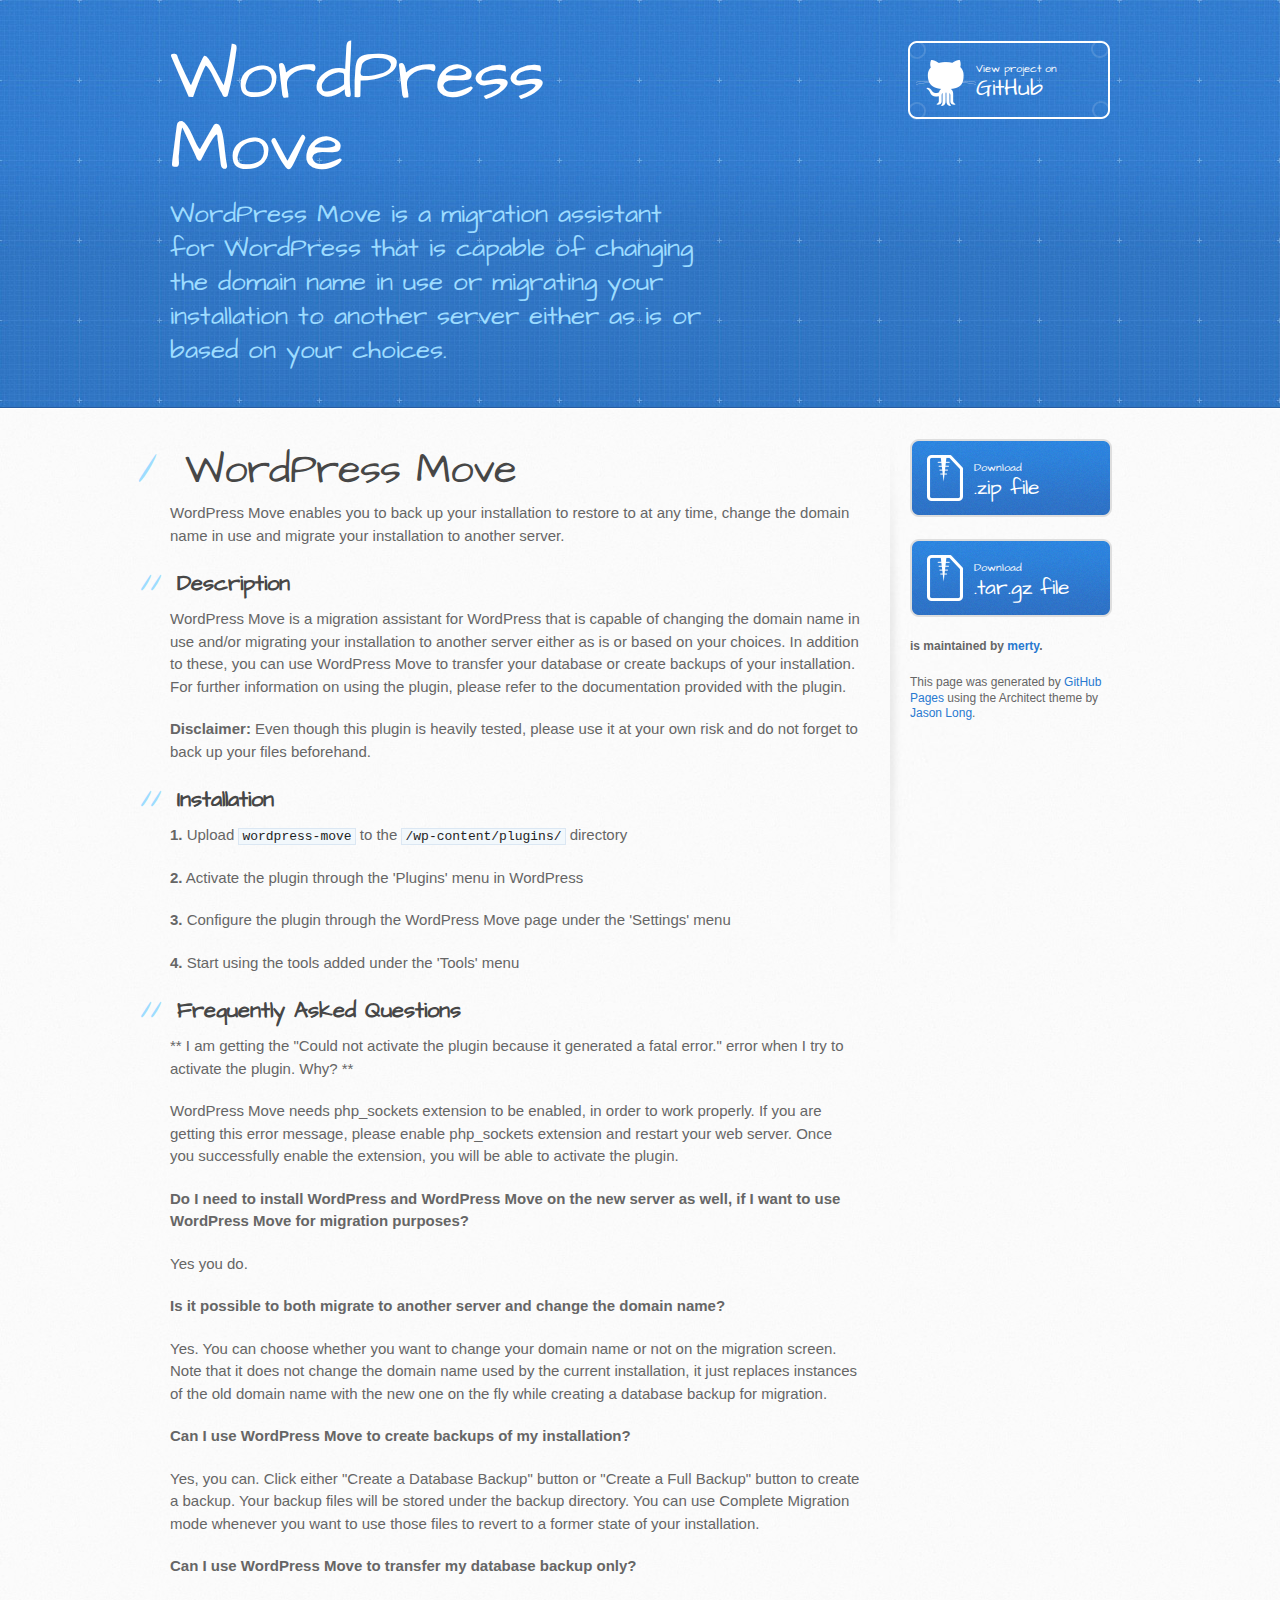
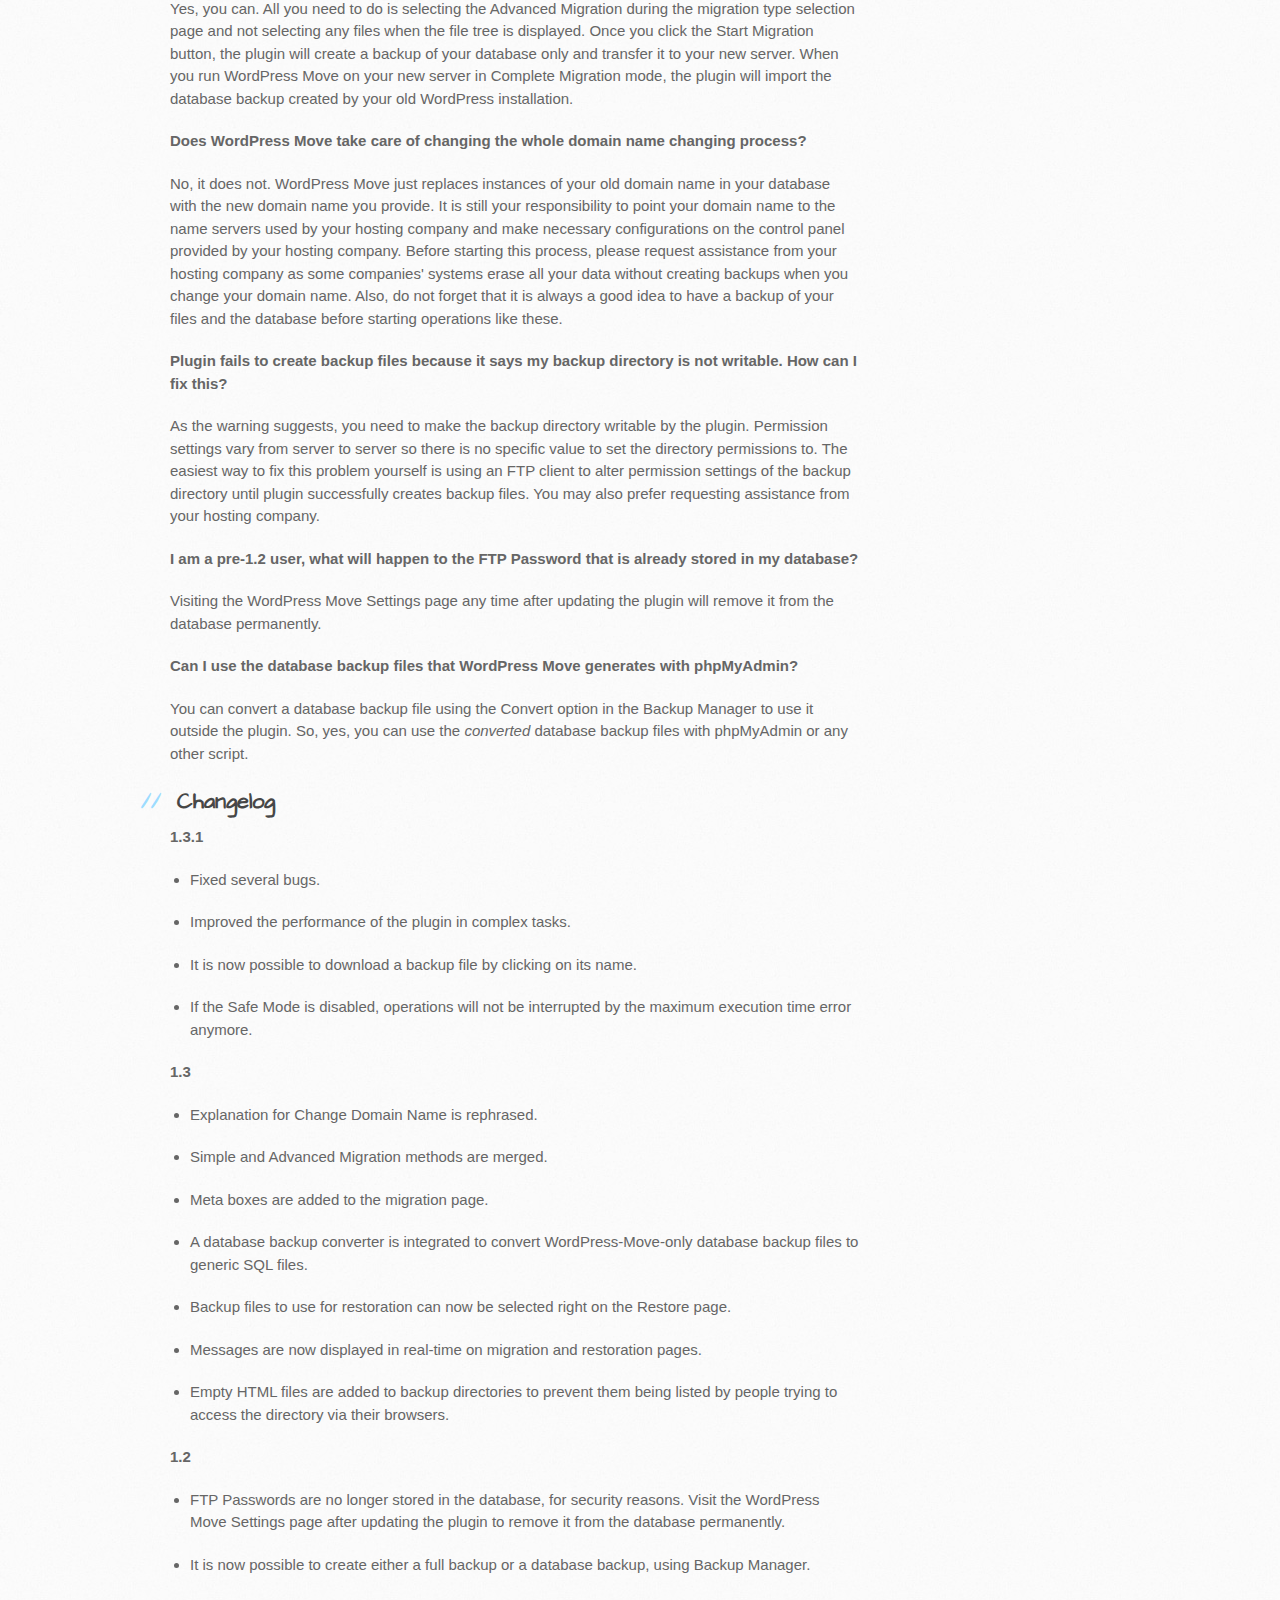
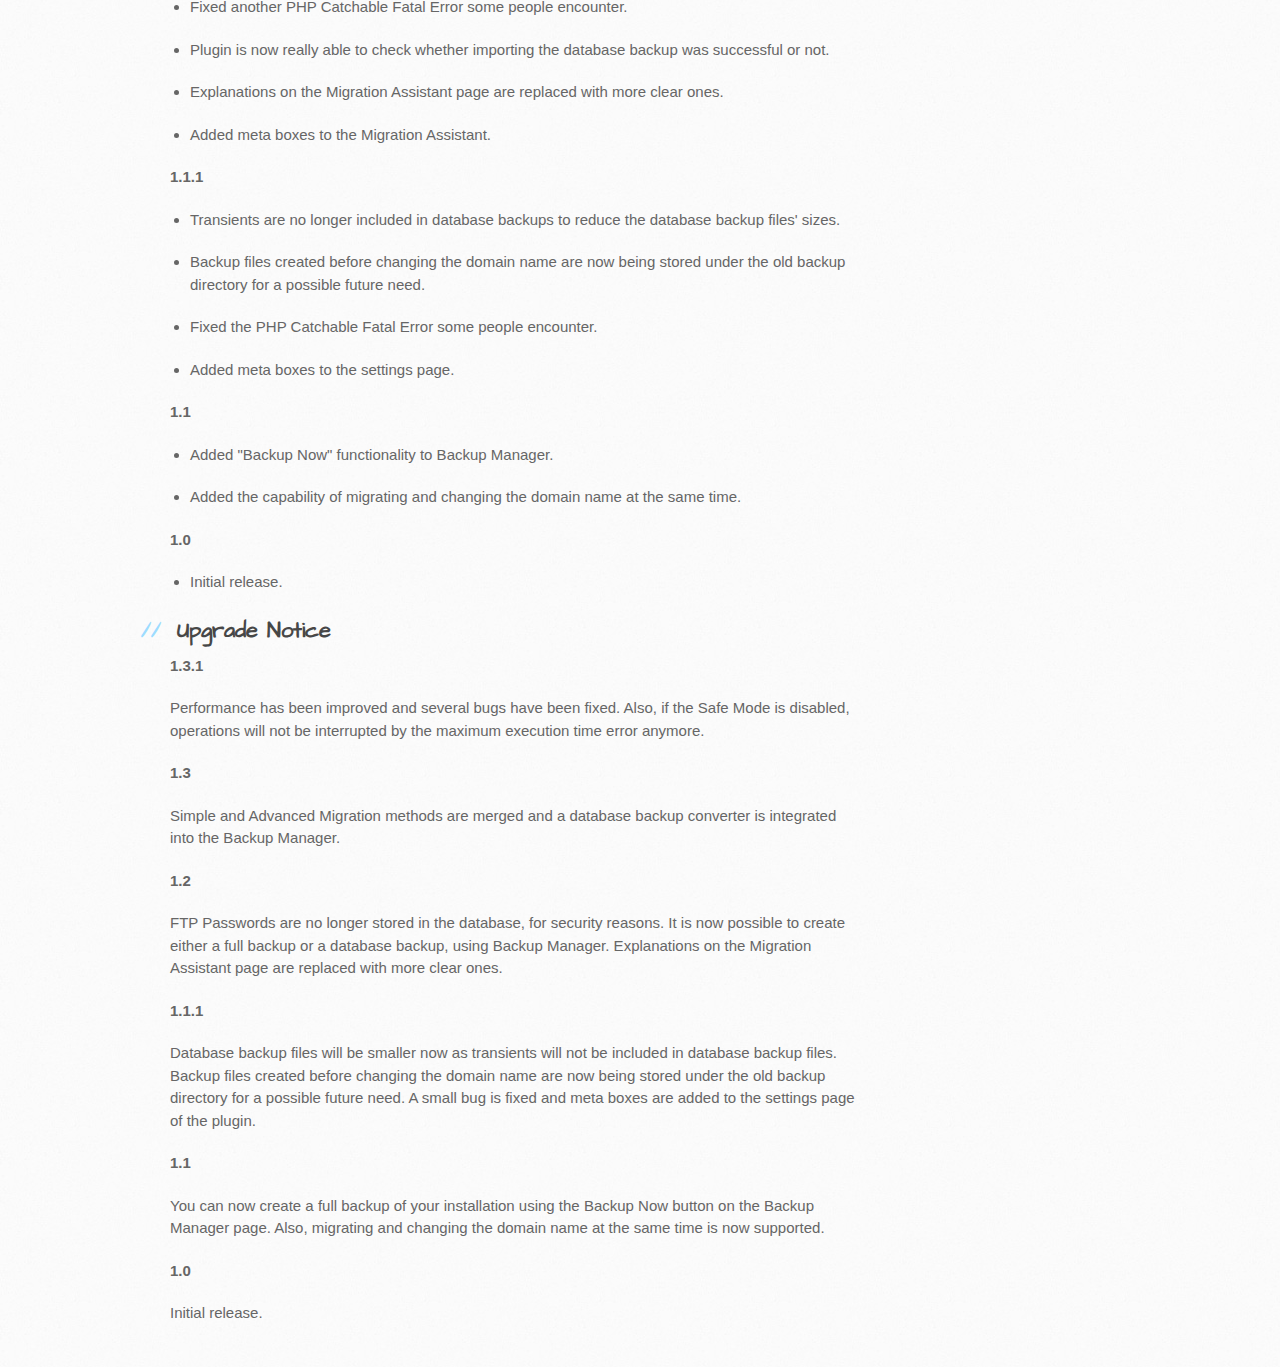
<file: index.html>
<!DOCTYPE html>
<html>
  <head>
    <meta charset='utf-8'>
    <meta http-equiv="X-UA-Compatible" content="chrome=1">
    <meta name="viewport" content="width=device-width, initial-scale=1, maximum-scale=1">
    <link href='https://fonts.googleapis.com/css?family=Architects+Daughter' rel='stylesheet' type='text/css'>
    <link rel="stylesheet" type="text/css" href="stylesheets/stylesheet.css" media="screen">
    <link rel="stylesheet" type="text/css" href="stylesheets/github-light.css" media="screen">
    <link rel="stylesheet" type="text/css" href="stylesheets/print.css" media="print">

    <!--[if lt IE 9]>
    <script src="//html5shiv.googlecode.com/svn/trunk/html5.js"></script>
    <![endif]-->

    <title>WordPress Move by merty</title>
  </head>

  <body>
    <header>
      <div class="inner">
        <h1>WordPress Move</h1>
        <h2>WordPress Move is a migration assistant for WordPress that is capable of changing the domain name in use or migrating your installation to another server either as is or based on your choices.</h2>
        <a href="https://github.com/merty/wordpress-move" class="button"><small>View project on</small> GitHub</a>
      </div>
    </header>

    <div id="content-wrapper">
      <div class="inner clearfix">
        <section id="main-content">
          <h1>
<a id="wordpress-move" class="anchor" href="#wordpress-move" aria-hidden="true"><span class="octicon octicon-link"></span></a>WordPress Move</h1>

<p>WordPress Move enables you to back up your installation to restore to at any time, change the domain name in use and migrate your installation to another server.</p>

<h2>
<a id="description" class="anchor" href="#description" aria-hidden="true"><span class="octicon octicon-link"></span></a>Description</h2>

<p>WordPress Move is a migration assistant for WordPress that is capable of changing the domain name in use and/or migrating your installation to another server either as is or based on your choices. In addition to these, you can use WordPress Move to transfer your database or create backups of your installation. For further information on using the plugin, please refer to the documentation provided with the plugin.</p>

<p><strong>Disclaimer:</strong> Even though this plugin is heavily tested, please use it at your own risk and do not forget to back up your files beforehand.</p>

<h2>
<a id="installation" class="anchor" href="#installation" aria-hidden="true"><span class="octicon octicon-link"></span></a>Installation</h2>

<p><strong>1.</strong> Upload <code>wordpress-move</code> to the <code>/wp-content/plugins/</code> directory</p>

<p><strong>2.</strong> Activate the plugin through the 'Plugins' menu in WordPress</p>

<p><strong>3.</strong> Configure the plugin through the WordPress Move page under the 'Settings' menu</p>

<p><strong>4.</strong> Start using the tools added under the 'Tools' menu</p>

<h2>
<a id="frequently-asked-questions" class="anchor" href="#frequently-asked-questions" aria-hidden="true"><span class="octicon octicon-link"></span></a>Frequently Asked Questions</h2>

<p>** I am getting the "Could not activate the plugin because it generated a fatal error." error when I try to activate the plugin. Why? **</p>

<p>WordPress Move needs php_sockets extension to be enabled, in order to work properly. If you are getting this error message, please enable php_sockets extension and restart your web server. Once you successfully enable the extension, you will be able to activate the plugin.</p>

<p><strong>Do I need to install WordPress and WordPress Move on the new server as well, if I want to use WordPress Move for migration purposes?</strong></p>

<p>Yes you do.</p>

<p><strong>Is it possible to both migrate to another server and change the domain name?</strong></p>

<p>Yes. You can choose whether you want to change your domain name or not on the migration screen. Note that it does not change the domain name used by the current installation, it just replaces instances of the old domain name with the new one on the fly while creating a database backup for migration.</p>

<p><strong>Can I use WordPress Move to create backups of my installation?</strong></p>

<p>Yes, you can. Click either "Create a Database Backup" button or "Create a Full Backup" button to create a backup. Your backup files will be stored under the backup directory. You can use Complete Migration mode whenever you want to use those files to revert to a former state of your installation.</p>

<p><strong>Can I use WordPress Move to transfer my database backup only?</strong></p>

<p>Yes, you can. All you need to do is selecting the Advanced Migration during the migration type selection page and not selecting any files when the file tree is displayed. Once you click the Start Migration button, the plugin will create a backup of your database only and transfer it to your new server. When you run WordPress Move on your new server in Complete Migration mode, the plugin will import the database backup created by your old WordPress installation.</p>

<p><strong>Does WordPress Move take care of changing the whole domain name changing process?</strong></p>

<p>No, it does not. WordPress Move just replaces instances of your old domain name in your database with the new domain name you provide. It is still your responsibility to point your domain name to the name servers used by your hosting company and make necessary configurations on the control panel provided by your hosting company. Before starting this process, please request assistance from your hosting company as some companies' systems erase all your data without creating backups when you change your domain name. Also, do not forget that it is always a good idea to have a backup of your files and the database before starting operations like these.</p>

<p><strong>Plugin fails to create backup files because it says my backup directory is not writable. How can I fix this?</strong></p>

<p>As the warning suggests, you need to make the backup directory writable by the plugin. Permission settings vary from server to server so there is no specific value to set the directory permissions to. The easiest way to fix this problem yourself is using an FTP client to alter permission settings of the backup directory until plugin successfully creates backup files. You may also prefer requesting assistance from your hosting company.</p>

<p><strong>I am a pre-1.2 user, what will happen to the FTP Password that is already stored in my database?</strong></p>

<p>Visiting the WordPress Move Settings page any time after updating the plugin will remove it from the database permanently.</p>

<p><strong>Can I use the database backup files that WordPress Move generates with phpMyAdmin?</strong></p>

<p>You can convert a database backup file using the Convert option in the Backup Manager to use it outside the plugin. So, yes, you can use the <em>converted</em> database backup files with phpMyAdmin or any other script.</p>

<h2>
<a id="changelog" class="anchor" href="#changelog" aria-hidden="true"><span class="octicon octicon-link"></span></a>Changelog</h2>

<p><strong>1.3.1</strong></p>

<ul>
<li><p>Fixed several bugs.</p></li>
<li><p>Improved the performance of the plugin in complex tasks.</p></li>
<li><p>It is now possible to download a backup file by clicking on its name.</p></li>
<li><p>If the Safe Mode is disabled, operations will not be interrupted by the maximum execution time error anymore.</p></li>
</ul>

<p><strong>1.3</strong></p>

<ul>
<li><p>Explanation for Change Domain Name is rephrased.</p></li>
<li><p>Simple and Advanced Migration methods are merged.</p></li>
<li><p>Meta boxes are added to the migration page.</p></li>
<li><p>A database backup converter is integrated to convert WordPress-Move-only database backup files to generic SQL files.</p></li>
<li><p>Backup files to use for restoration can now be selected right on the Restore page.</p></li>
<li><p>Messages are now displayed in real-time on migration and restoration pages.</p></li>
<li><p>Empty HTML files are added to backup directories to prevent them being listed by people trying to access the directory via their browsers.</p></li>
</ul>

<p><strong>1.2</strong></p>

<ul>
<li><p>FTP Passwords are no longer stored in the database, for security reasons. Visit the WordPress Move Settings page after updating the plugin to remove it from the database permanently.</p></li>
<li><p>It is now possible to create either a full backup or a database backup, using Backup Manager.</p></li>
<li><p>Fixed another PHP Catchable Fatal Error some people encounter.</p></li>
<li><p>Plugin is now really able to check whether importing the database backup was successful or not.</p></li>
<li><p>Explanations on the Migration Assistant page are replaced with more clear ones.</p></li>
<li><p>Added meta boxes to the Migration Assistant.</p></li>
</ul>

<p><strong>1.1.1</strong></p>

<ul>
<li><p>Transients are no longer included in database backups to reduce the database backup files' sizes.</p></li>
<li><p>Backup files created before changing the domain name are now being stored under the old backup directory for a possible future need.</p></li>
<li><p>Fixed the PHP Catchable Fatal Error some people encounter.</p></li>
<li><p>Added meta boxes to the settings page.</p></li>
</ul>

<p><strong>1.1</strong></p>

<ul>
<li><p>Added "Backup Now" functionality to Backup Manager.</p></li>
<li><p>Added the capability of migrating and changing the domain name at the same time.</p></li>
</ul>

<p><strong>1.0</strong></p>

<ul>
<li>Initial release.</li>
</ul>

<h2>
<a id="upgrade-notice" class="anchor" href="#upgrade-notice" aria-hidden="true"><span class="octicon octicon-link"></span></a>Upgrade Notice</h2>

<p><strong>1.3.1</strong></p>

<p>Performance has been improved and several bugs have been fixed. Also, if the Safe Mode is disabled, operations will not be interrupted by the maximum execution time error anymore.</p>

<p><strong>1.3</strong></p>

<p>Simple and Advanced Migration methods are merged and a database backup converter is integrated into the Backup Manager.</p>

<p><strong>1.2</strong></p>

<p>FTP Passwords are no longer stored in the database, for security reasons. It is now possible to create either a full backup or a database backup, using Backup Manager. Explanations on the Migration Assistant page are replaced with more clear ones.</p>

<p><strong>1.1.1</strong></p>

<p>Database backup files will be smaller now as transients will not be included in database backup files. Backup files created before changing the domain name are now being stored under the old backup directory for a possible future need. A small bug is fixed and meta boxes are added to the settings page of the plugin.</p>

<p><strong>1.1</strong></p>

<p>You can now create a full backup of your installation using the Backup Now button on the Backup Manager page. Also, migrating and changing the domain name at the same time is now supported.</p>

<p><strong>1.0</strong></p>

<p>Initial release.</p>
        </section>

        <aside id="sidebar">
          <a href="https://github.com/merty/wordpress-move/zipball/master" class="button">
            <small>Download</small>
            .zip file
          </a>
          <a href="https://github.com/merty/wordpress-move/tarball/master" class="button">
            <small>Download</small>
            .tar.gz file
          </a>

          <p class="repo-owner"><a href="https://github.com/merty/wordpress-move"></a> is maintained by <a href="https://github.com/merty">merty</a>.</p>

          <p>This page was generated by <a href="https://pages.github.com">GitHub Pages</a> using the Architect theme by <a href="https://twitter.com/jasonlong">Jason Long</a>.</p>
        </aside>
      </div>
    </div>

            <script type="text/javascript">
            var gaJsHost = (("https:" == document.location.protocol) ? "https://ssl." : "http://www.");
            document.write(unescape("%3Cscript src='" + gaJsHost + "google-analytics.com/ga.js' type='text/javascript'%3E%3C/script%3E"));
          </script>
          <script type="text/javascript">
            try {
              var pageTracker = _gat._getTracker("UA-40267731-1");
            pageTracker._trackPageview();
            } catch(err) {}
          </script>

  </body>
</html>
</file>
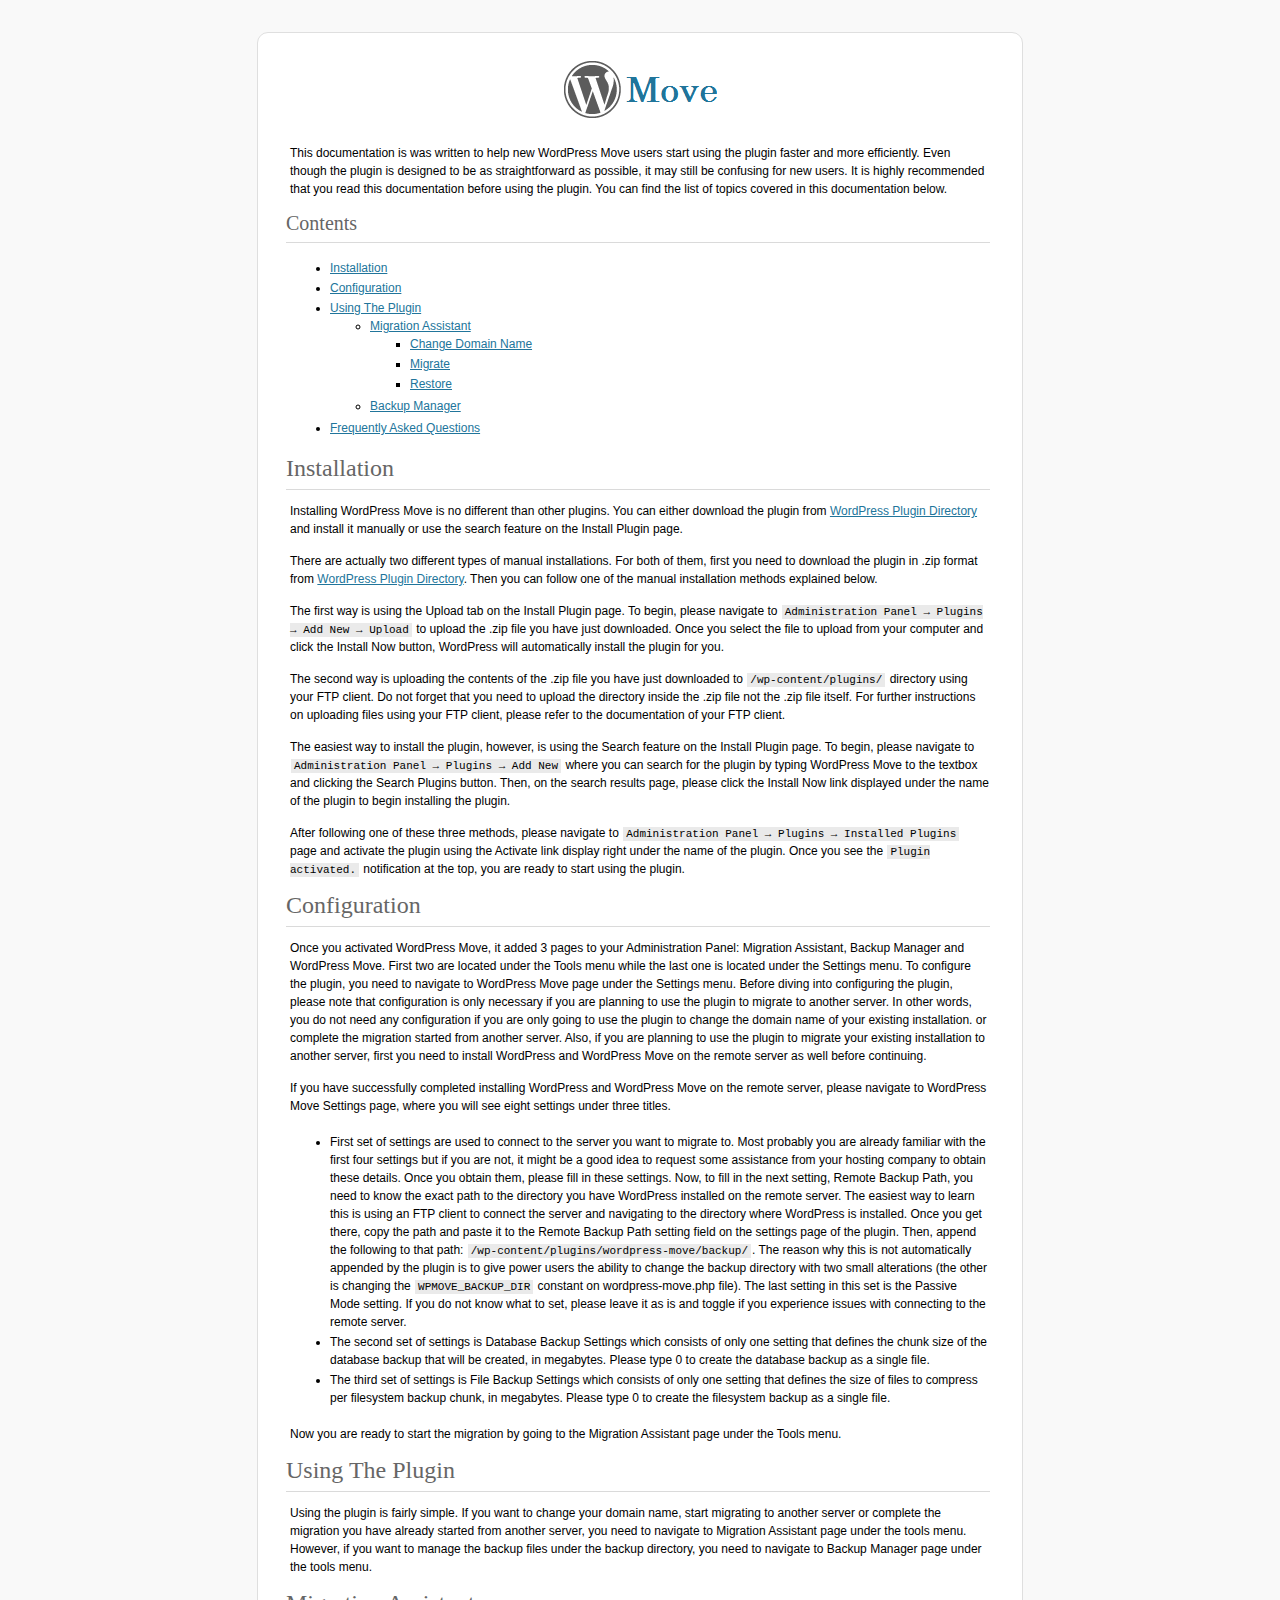
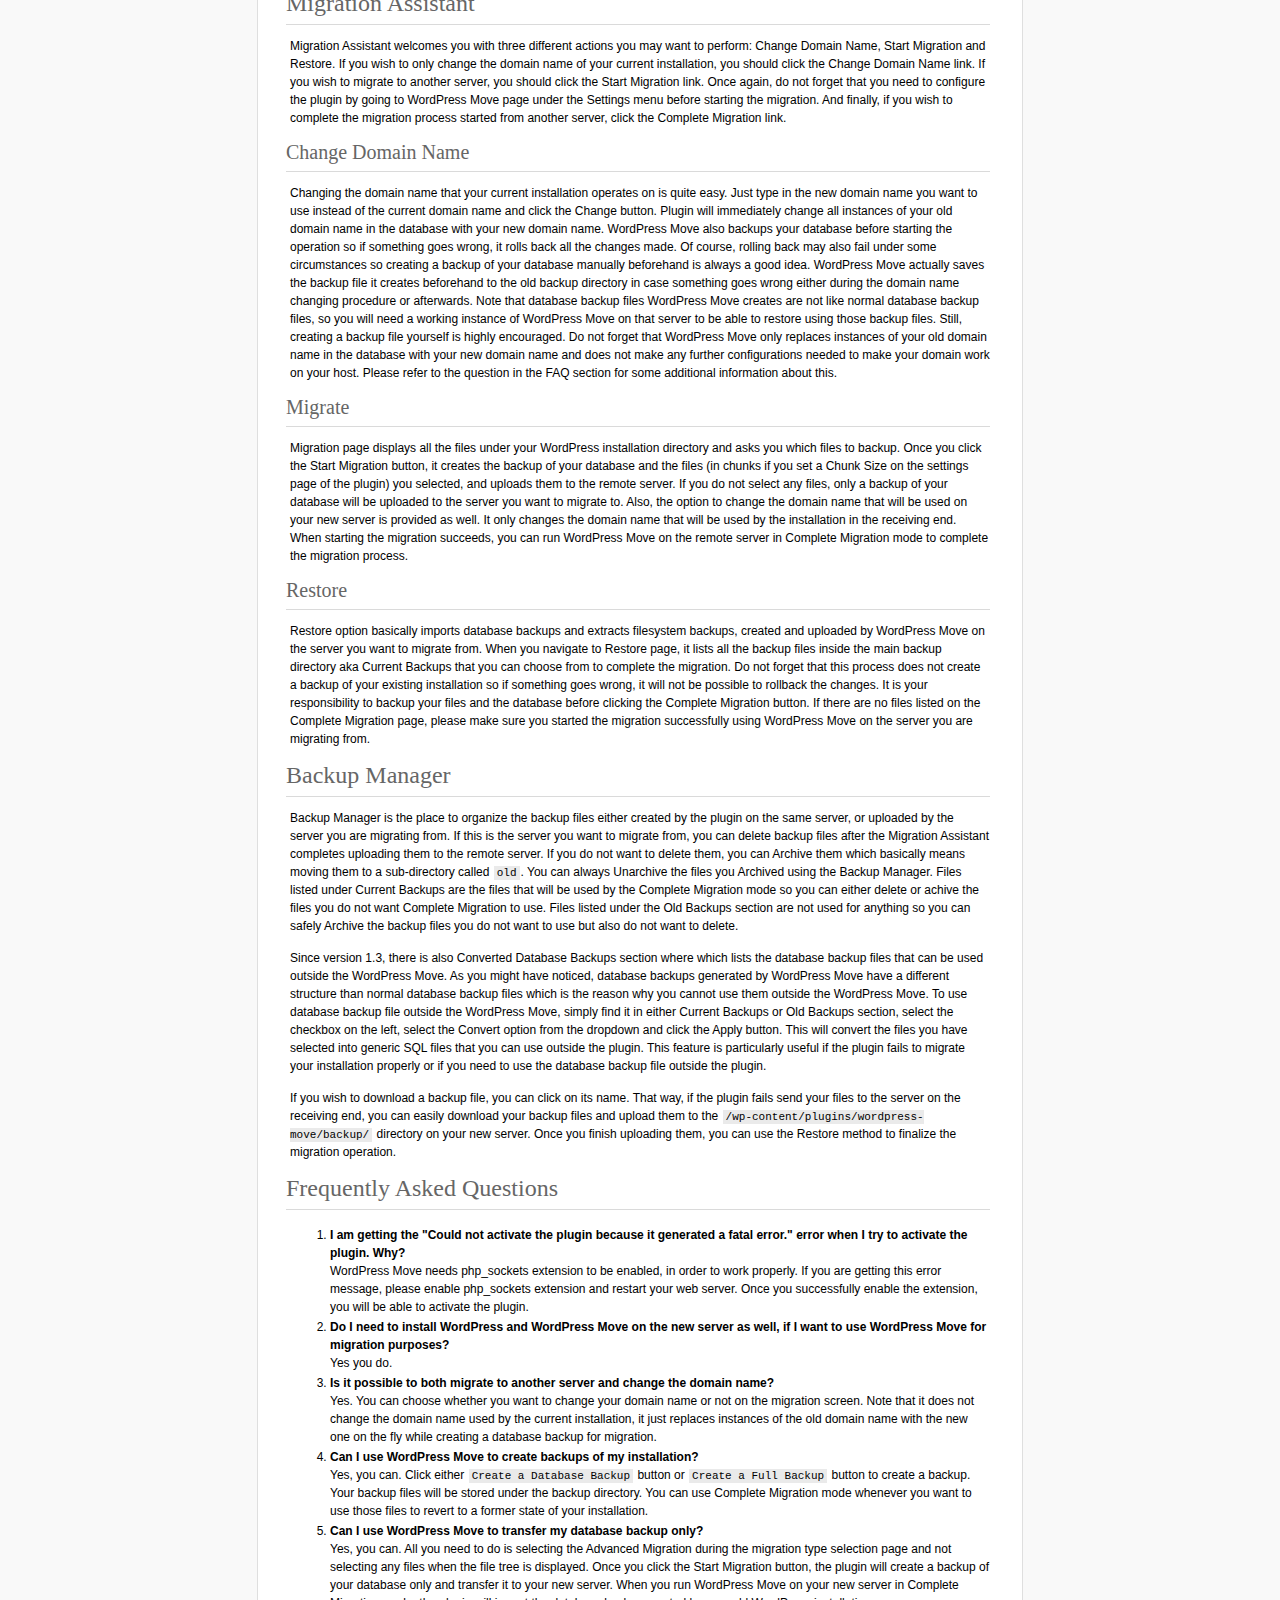
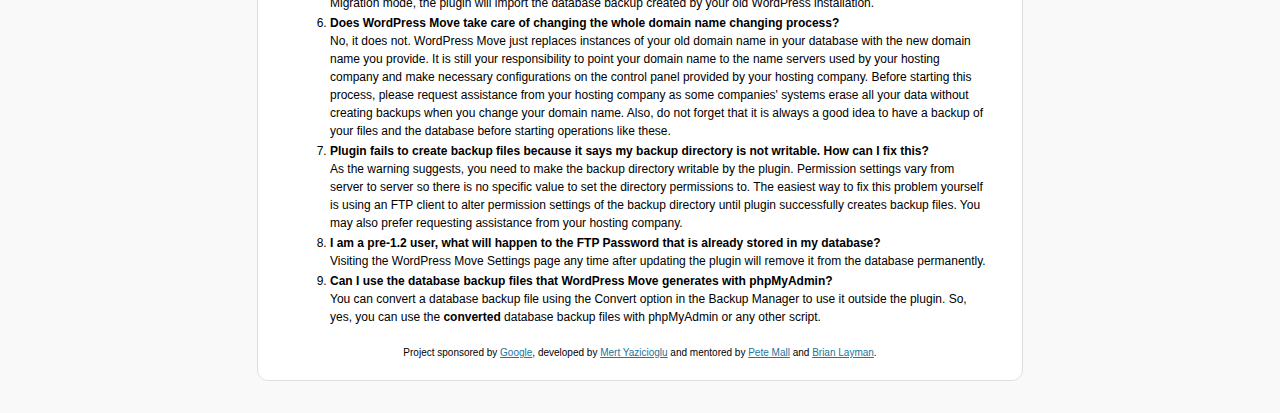
<file: docs/index.html>
<html>
<head>
	<title>WordPress Move Documentation</title>
	<link href="style.css" rel="stylesheet" type="text/css" />
</head>
<body>
	<h1 id="logo"><img src="wpmove.png" title="WordPress Move" /></h1>
	<p>This documentation is was written to help new WordPress Move users start using the plugin faster and more efficiently. Even though the plugin is designed to be as straightforward as possible, it may still be confusing for new users. It is highly recommended that you read this documentation before using the plugin. You can find the list of topics covered in this documentation below.</p>
	<h3>Contents</h3>
		<ul>
			<li><a href="#installation" title="Installation">Installation</a></li>
			<li><a href="#configuration" title="Configuration">Configuration</a></li>
			<li><a href="#using" title="Using The Plugin">Using The Plugin</a>
				<ul>
					<li><a href="#assistant" title="Migration Assistant">Migration Assistant</a>
						<ul>
							<li><a href="#domain" title="Changing Domain Name">Change Domain Name</a></li>
							<li><a href="#migrate" title="Migrate">Migrate</a></li>
							<li><a href="#restore" title="Restore">Restore</a></li>
						</ul>
					</li>
					<li><a href="#backup" title="Backup Manager">Backup Manager</a></li>
				</ul>
			</li>
			<li><a href="#faq" title="Frequently Asked Questions">Frequently Asked Questions</a></li>
		</ul>
	<h2 id="installation">Installation</h2>
	<p>Installing WordPress Move is no different than other plugins. You can either download the plugin from <a href="http://wordpress.org/extend/plugins/" title="WordPress Plugin Directory">WordPress Plugin Directory</a> and install it manually or use the search feature on the Install Plugin page.</p>
	<p>There are actually two different types of manual installations. For both of them, first you need to download the plugin in .zip format from <a href="http://wordpress.org/extend/plugins/" title="WordPress Plugin Directory">WordPress Plugin Directory</a>. Then you can follow one of the manual installation methods explained below.</p>
	<p>The first way is using the Upload tab on the Install Plugin page. To begin, please navigate to <code>Administration Panel &rarr; Plugins &rarr; Add New &rarr; Upload</code> to upload the .zip file you have just downloaded. Once you select the file to upload from your computer and click the Install Now button, WordPress will automatically install the plugin for you.</p>
	<p>The second way is uploading the contents of the .zip file you have just downloaded to <code>/wp-content/plugins/</code> directory using your FTP client. Do not forget that you need to upload the directory inside the .zip file not the .zip file itself. For further instructions on uploading files using your FTP client, please refer to the documentation of your FTP client.</p>
	<p>The easiest way to install the plugin, however, is using the Search feature on the Install Plugin page. To begin, please navigate to <code>Administration Panel &rarr; Plugins &rarr; Add New</code> where you can search for the plugin by typing WordPress Move to the textbox and clicking the Search Plugins button. Then, on the search results page, please click the Install Now link displayed under the name of the plugin to begin installing the plugin.</p>
	<p>After following one of these three methods, please navigate to <code>Administration Panel &rarr; Plugins &rarr; Installed Plugins</code> page and activate the plugin using the Activate link display right under the name of the plugin. Once you see the <code>Plugin activated.</code> notification at the top, you are ready to start using the plugin.</p>
	<h2 id="configuration">Configuration</h2>
	<p>Once you activated WordPress Move, it added 3 pages to your Administration Panel: Migration Assistant, Backup Manager and WordPress Move. First two are located under the Tools menu while the last one is located under the Settings menu. To configure the plugin, you need to navigate to WordPress Move page under the Settings menu. Before diving into configuring the plugin, please note that configuration is only necessary if you are planning to use the plugin to migrate to another server. In other words, you do not need any configuration if you are only going to use the plugin to change the domain name of your existing installation. or complete the migration started from another server. Also, if you are planning to use the plugin to migrate your existing installation to another server, first you need to install WordPress and WordPress Move on the remote server as well before continuing.</p>
	<p>If you have successfully completed installing WordPress and WordPress Move on the remote server, please navigate to WordPress Move Settings page, where you will see eight settings under three titles.</p>
	<ul>
		<li>First set of settings are used to connect to the server you want to migrate to. Most probably you are already familiar with the first four settings but if you are not, it might be a good idea to request some assistance from your hosting company to obtain these details. Once you obtain them, please fill in these settings. Now, to fill in the next setting, Remote Backup Path, you need to know the exact path to the directory you have WordPress installed on the remote server. The easiest way to learn this is using an FTP client to connect the server and navigating to the directory where WordPress is installed. Once you get there, copy the path and paste it to the Remote Backup Path setting field on the settings page of the plugin. Then, append the following to that path: <code>/wp-content/plugins/wordpress-move/backup/</code>. The reason why this is not automatically appended by the plugin is to give power users the ability to change the backup directory with two small alterations (the other is changing the <code>WPMOVE_BACKUP_DIR</code> constant on wordpress-move.php file). The last setting in this set is the Passive Mode setting. If you do not know what to set, please leave it as is and toggle if you experience issues with connecting to the remote server.</li>
		<li>The second set of settings is Database Backup Settings which consists of only one setting that defines the chunk size of the database backup that will be created, in megabytes. Please type 0 to create the database backup as a single file.</li>
		<li>The third set of settings is File Backup Settings which consists of only one setting that defines the size of files to compress per filesystem backup chunk, in megabytes. Please type 0 to create the filesystem backup as a single file.</li>
	</ul>
	<p>Now you are ready to start the migration by going to the Migration Assistant page under the Tools menu.</p>
	<h2 id="using">Using The Plugin</h2>
	<p>Using the plugin is fairly simple. If you want to change your domain name, start migrating to another server or complete the migration you have already started from another server, you need to navigate to Migration Assistant page under the tools menu. However, if you want to manage the backup files under the backup directory, you need to navigate to Backup Manager page under the tools menu.</p>
	<h2 id="assistant">Migration Assistant</h2>
	<p>Migration Assistant welcomes you with three different actions you may want to perform: Change Domain Name, Start Migration and Restore. If you wish to only change the domain name of your current installation, you should click the Change Domain Name link. If you wish to migrate to another server, you should click the Start Migration link. Once again, do not forget that you need to configure the plugin by going to WordPress Move page under the Settings menu before starting the migration. And finally, if you wish to complete the migration process started from another server, click the Complete Migration link.</p>
		<h3 id="domain">Change Domain Name</h3>
		<p>Changing the domain name that your current installation operates on is quite easy. Just type in the new domain name you want to use instead of the current domain name and click the Change button. Plugin will immediately change all instances of your old domain name in the database with your new domain name. WordPress Move also backups your database before starting the operation so if something goes wrong, it rolls back all the changes made. Of course, rolling back may also fail under some circumstances so creating a backup of your database manually beforehand is always a good idea. WordPress Move actually saves the backup file it creates beforehand to the old backup directory in case something goes wrong either during the domain name changing procedure or afterwards. Note that database backup files WordPress Move creates are not like normal database backup files, so you will need a working instance of WordPress Move on that server to be able to restore using those backup files. Still, creating a backup file yourself is highly encouraged. Do not forget that WordPress Move only replaces instances of your old domain name in the database with your new domain name and does not make any further configurations needed to make your domain work on your host. Please refer to the question in the FAQ section for some additional information about this.</p>
		<h3 id="migrate">Migrate</h3>
		<p>Migration page displays all the files under your WordPress installation directory and asks you which files to backup. Once you click the Start Migration button, it creates the backup of your database and the files (in chunks if you set a Chunk Size on the settings page of the plugin) you selected, and uploads them to the remote server. If you do not select any files, only a backup of your database will be uploaded to the server you want to migrate to. Also, the option to change the domain name that will be used on your new server is provided as well. It only changes the domain name that will be used by the installation in the receiving end. When starting the migration succeeds, you can run WordPress Move on the remote server in Complete Migration mode to complete the migration process.</p>
		<h3 id="restore">Restore</h3>
		<p>Restore option basically imports database backups and extracts filesystem backups, created and uploaded by WordPress Move on the server you want to migrate from. When you navigate to Restore page, it lists all the backup files inside the main backup directory aka Current Backups that you can choose from to complete the migration. Do not forget that this process does not create a backup of your existing installation so if something goes wrong, it will not be possible to rollback the changes. It is your responsibility to backup your files and the database before clicking the Complete Migration button. If there are no files listed on the Complete Migration page, please make sure you started the migration successfully using WordPress Move on the server you are migrating from.</p>
	<h2 id="backup">Backup Manager</h2>
	<p>Backup Manager is the place to organize the backup files either created by the plugin on the same server, or uploaded by the server you are migrating from. If this is the server you want to migrate from, you can delete backup files after the Migration Assistant completes uploading them to the remote server. If you do not want to delete them, you can Archive them which basically means moving them to a sub-directory called <code>old</code>. You can always Unarchive the files you Archived using the Backup Manager. Files listed under Current Backups are the files that will be used by the Complete Migration mode so you can either delete or achive the files you do not want Complete Migration to use. Files listed under the Old Backups section are not used for anything so you can safely Archive the backup files you do not want to use but also do not want to delete.</p>
	<p>Since version 1.3, there is also Converted Database Backups section where which lists the database backup files that can be used outside the WordPress Move. As you might have noticed, database backups generated by WordPress Move have a different structure than normal database backup files which is the reason why you cannot use them outside the WordPress Move. To use database backup file outside the WordPress Move, simply find it in either Current Backups or Old Backups section, select the checkbox on the left, select the Convert option from the dropdown and click the Apply button. This will convert the files you have selected into generic SQL files that you can use outside the plugin. This feature is particularly useful if the plugin fails to migrate your installation properly or if you need to use the database backup file outside the plugin.</p>
	<p>If you wish to download a backup file, you can click on its name. That way, if the plugin fails send your files to the server on the receiving end, you can easily download your backup files and upload them to the <code>/wp-content/plugins/wordpress-move/backup/</code> directory on your new server. Once you finish uploading them, you can use the Restore method to finalize the migration operation.</p>
	<h2 id="faq">Frequently Asked Questions</h2>
	<ol>
		<li><strong>I am getting the "Could not activate the plugin because it generated a fatal error." error when I try to activate the plugin. Why?</strong>
		<br>WordPress Move needs php_sockets extension to be enabled, in order to work properly. If you are getting this error message, please enable php_sockets extension and restart your web server. Once you successfully enable the extension, you will be able to activate the plugin.</li>
		<li><strong>Do I need to install WordPress and WordPress Move on the new server as well, if I want to use WordPress Move for migration purposes?</strong>
		<br>Yes you do.</li>
		<li><strong>Is it possible to both migrate to another server and change the domain name?</strong>
		<br>Yes. You can choose whether you want to change your domain name or not on the migration screen. Note that it does not change the domain name used by the current installation, it just replaces instances of the old domain name with the new one on the fly while creating a database backup for migration.</li>
		<li><strong>Can I use WordPress Move to create backups of my installation?</strong>
		<br>Yes, you can. Click either <code>Create a Database Backup</code> button or <code>Create a Full Backup</code> button to create a backup. Your backup files will be stored under the backup directory. You can use Complete Migration mode whenever you want to use those files to revert to a former state of your installation.</li>
		<li><strong>Can I use WordPress Move to transfer my database backup only?</strong>
		<br>Yes, you can. All you need to do is selecting the Advanced Migration during the migration type selection page and not selecting any files when the file tree is displayed. Once you click the Start Migration button, the plugin will create a backup of your database only and transfer it to your new server. When you run WordPress Move on your new server in Complete Migration mode, the plugin will import the database backup created by your old WordPress installation.</li>
		<li><strong>Does WordPress Move take care of changing the whole domain name changing process?</strong>
		<br>No, it does not. WordPress Move just replaces instances of your old domain name in your database with the new domain name you provide. It is still your responsibility to point your domain name to the name servers used by your hosting company and make necessary configurations on the control panel provided by your hosting company. Before starting this process, please request assistance from your hosting company as some companies' systems erase all your data without creating backups when you change your domain name. Also, do not forget that it is always a good idea to have a backup of your files and the database before starting operations like these.</li>
		<li><strong>Plugin fails to create backup files because it says my backup directory is not writable. How can I fix this?</strong>
		<br>As the warning suggests, you need to make the backup directory writable by the plugin. Permission settings vary from server to server so there is no specific value to set the directory permissions to. The easiest way to fix this problem yourself is using an FTP client to alter permission settings of the backup directory until plugin successfully creates backup files. You may also prefer requesting assistance from your hosting company.</li>
		<li><strong>I am a pre-1.2 user, what will happen to the FTP Password that is already stored in my database?</strong>
		<br>Visiting the WordPress Move Settings page any time after updating the plugin will remove it from the database permanently.</li>
		<li><strong>Can I use the database backup files that WordPress Move generates with phpMyAdmin?</strong>
		<br>You can convert a database backup file using the Convert option in the Backup Manager to use it outside the plugin. So, yes, you can use the <strong>converted</strong> database backup files with phpMyAdmin or any other script.</li>
	</ol>
	<p class="credits"><small>Project sponsored by <a href="http://code.google.com/soc/" title="Google Summer of Code">Google</a>, developed by <a href="http://twitter.com/_mert" title="Mert Yazicioglu">Mert Yazicioglu</a> and mentored by <a href="http://twitter.com/petemall" title="Pete Mall">Pete Mall</a> and <a href="http://twitter.com/brianlayman" title="Brian Layman">Brian Layman</a>.</small></p>
</body>
</html>
</file>
<file: stylesheets/github-light.css>
/*
   Copyright 2014 GitHub Inc.

   Licensed under the Apache License, Version 2.0 (the "License");
   you may not use this file except in compliance with the License.
   You may obtain a copy of the License at

       http://www.apache.org/licenses/LICENSE-2.0

   Unless required by applicable law or agreed to in writing, software
   distributed under the License is distributed on an "AS IS" BASIS,
   WITHOUT WARRANTIES OR CONDITIONS OF ANY KIND, either express or implied.
   See the License for the specific language governing permissions and
   limitations under the License.

*/

.pl-c /* comment */ {
  color: #969896;
}

.pl-c1      /* constant, markup.raw, meta.diff.header, meta.module-reference, meta.property-name, support, support.constant, support.variable, variable.other.constant */,
.pl-s .pl-v /* string variable */ {
  color: #0086b3;
}

.pl-e  /* entity */,
.pl-en /* entity.name */ {
  color: #795da3;
}

.pl-s .pl-s1 /* string source */,
.pl-smi      /* storage.modifier.import, storage.modifier.package, storage.type.java, variable.other, variable.parameter.function */ {
  color: #333;
}

.pl-ent /* entity.name.tag */ {
  color: #63a35c;
}

.pl-k /* keyword, storage, storage.type */ {
  color: #a71d5d;
}

.pl-pds              /* punctuation.definition.string, string.regexp.character-class */,
.pl-s                /* string */,
.pl-s .pl-pse .pl-s1 /* string punctuation.section.embedded source */,
.pl-sr               /* string.regexp */,
.pl-sr .pl-cce       /* string.regexp constant.character.escape */,
.pl-sr .pl-sra       /* string.regexp string.regexp.arbitrary-repitition */,
.pl-sr .pl-sre       /* string.regexp source.ruby.embedded */ {
  color: #183691;
}

.pl-v /* variable */ {
  color: #ed6a43;
}

.pl-id /* invalid.deprecated */ {
  color: #b52a1d;
}

.pl-ii /* invalid.illegal */ {
  background-color: #b52a1d;
  color: #f8f8f8;
}

.pl-sr .pl-cce /* string.regexp constant.character.escape */ {
  color: #63a35c;
  font-weight: bold;
}

.pl-ml /* markup.list */ {
  color: #693a17;
}

.pl-mh        /* markup.heading */,
.pl-mh .pl-en /* markup.heading entity.name */,
.pl-ms        /* meta.separator */ {
  color: #1d3e81;
  font-weight: bold;
}

.pl-mq /* markup.quote */ {
  color: #008080;
}

.pl-mi /* markup.italic */ {
  color: #333;
  font-style: italic;
}

.pl-mb /* markup.bold */ {
  color: #333;
  font-weight: bold;
}

.pl-md /* markup.deleted, meta.diff.header.from-file */ {
  background-color: #ffecec;
  color: #bd2c00;
}

.pl-mi1 /* markup.inserted, meta.diff.header.to-file */ {
  background-color: #eaffea;
  color: #55a532;
}

.pl-mdr /* meta.diff.range */ {
  color: #795da3;
  font-weight: bold;
}

.pl-mo /* meta.output */ {
  color: #1d3e81;
}
</file>
<file: stylesheets/print.css>
html, body, div, span, applet, object, iframe,
h1, h2, h3, h4, h5, h6, p, blockquote, pre,
a, abbr, acronym, address, big, cite, code,
del, dfn, em, img, ins, kbd, q, s, samp,
small, strike, strong, sub, sup, tt, var,
b, u, i, center,
dl, dt, dd, ol, ul, li,
fieldset, form, label, legend,
table, caption, tbody, tfoot, thead, tr, th, td,
article, aside, canvas, details, embed,
figure, figcaption, footer, header, hgroup,
menu, nav, output, ruby, section, summary,
time, mark, audio, video {
  padding: 0;
  margin: 0;
  font: inherit;
  font-size: 100%;
  vertical-align: baseline;
  border: 0;
}
/* HTML5 display-role reset for older browsers */
article, aside, details, figcaption, figure,
footer, header, hgroup, menu, nav, section {
  display: block;
}
body {
  line-height: 1;
}
ol, ul {
  list-style: none;
}
blockquote, q {
  quotes: none;
}
blockquote:before, blockquote:after,
q:before, q:after {
  content: '';
  content: none;
}
table {
  border-spacing: 0;
  border-collapse: collapse;
}
body {
  font-family: 'Helvetica Neue', Helvetica, Arial, serif;
  font-size: 13px;
  line-height: 1.5;
  color: #000;
}

a {
  font-weight: bold;
  color: #d5000d;
}

header {
  padding-top: 35px;
  padding-bottom: 10px;
}

header h1 {
  font-size: 48px;
  font-weight: bold;
  line-height: 1.2;
  color: #303030;
  letter-spacing: -1px;
}

header h2 {
  font-size: 24px;
  font-weight: normal;
  line-height: 1.3;
  color: #aaa;
  letter-spacing: -1px;
}
#downloads {
  display: none;
}
#main_content {
  padding-top: 20px;
}

code, pre {
  margin-bottom: 30px;
  font-family: Monaco, "Bitstream Vera Sans Mono", "Lucida Console", Terminal;
  font-size: 12px;
  color: #222;
}

code {
  padding: 0 3px;
}

pre {
  padding: 20px;
  overflow: auto;
  border: solid 1px #ddd;
}
pre code {
  padding: 0;
}

ul, ol, dl {
  margin-bottom: 20px;
}


/* COMMON STYLES */

table {
  width: 100%;
  border: 1px solid #ebebeb;
}

th {
  font-weight: 500;
}

td {
  font-weight: 300;
  text-align: center;
  border: 1px solid #ebebeb;
}

form {
  padding: 20px;
  background: #f2f2f2;

}


/* GENERAL ELEMENT TYPE STYLES */

h1 {
  font-size: 2.8em;
}

h2 {
  margin-bottom: 8px;
  font-size: 22px;
  font-weight: bold;
  color: #303030;
}

h3 {
  margin-bottom: 8px;
  font-size: 18px;
  font-weight: bold;
  color: #d5000d;
}

h4 {
  font-size: 16px;
  font-weight: bold;
  color: #303030;
}

h5 {
  font-size: 1em;
  color: #303030;
}

h6 {
  font-size: .8em;
  color: #303030;
}

p {
  margin-bottom: 20px;
  font-weight: 300;
}

a {
  text-decoration: none;
}

p a {
  font-weight: 400;
}

blockquote {
  padding: 0 0 0 30px;
  margin-bottom: 20px;
  font-size: 1.6em;
  border-left: 10px solid #e9e9e9;
}

ul li {
  padding-left: 20px;
  list-style-position: inside;
  list-style: disc;
}

ol li {
  padding-left: 3px;
  list-style-position: inside;
  list-style: decimal;
}

dl dd {
  font-style: italic;
  font-weight: 100;
}

footer {
  padding-top: 20px;
  padding-bottom: 30px;
  margin-top: 40px;
  font-size: 13px;
  color: #aaa;
}

footer a {
  color: #666;
}

/* MISC */
.clearfix:after {
  display: block;
  height: 0;
  clear: both;
  visibility: hidden;
  content: '.';
}

.clearfix {display: inline-block;}
* html .clearfix {height: 1%;}
.clearfix {display: block;}
</file>
<file: docs/style.css>
html {
 	background-color: #f9f9f9;
}

body {
 	background-color: #ffffff;
 	border: 1px solid #dfdfdf;
	border-radius: 11px;
	font-family: sans-serif;
 	margin: 2em auto;
 	padding: 1em 2em;
	width: 700px;
	-khtml-border-radius: 11px;
	-moz-border-radius: 11px;
	-webkit-border-radius: 11px;
}

a {
 	color: #21759b;
}

a:hover, a:active, a:focus {
	color: #d54e21;
}

code {
 	background: #eaeaea;
	font: 11px Consolas, Monaco, monospace;
	margin: 0 1px;
	padding: 1px 3px;
}

h1, h2, h3 {
 	border-bottom: 1px solid #dadada;
 	clear: both;
 	color: #666666;
 	font: 24px Georgia, "Times New Roman", Times, serif;
 	margin: 5px 0 0 -4px;
 	padding: 0px;
 	padding-bottom: 7px;
}

h3 {
	font-size: 20px;
}

p, li {
 	font-size: 12px;
 	line-height: 18px;
	padding-bottom: 2px;
}

.credits {
	text-align: center;
}

#logo {
 	border-bottom: none;
 	margin: 6px 0 14px 0;
	text-align: center;
}
</file>
<file: stylesheets/stylesheet.css>
/*! normalize.css v3.0.2 | MIT License | git.io/normalize */

/**
 * 1. Set default font family to sans-serif.
 * 2. Prevent iOS text size adjust after orientation change, without disabling
 *    user zoom.
 */

html {
  font-family: sans-serif; /* 1 */
  -webkit-text-size-adjust: 100%; /* 2 */
  -ms-text-size-adjust: 100%; /* 2 */
}

/**
 * Remove default margin.
 */

body {
  margin: 0;
}

/* HTML5 display definitions
   ========================================================================== */

/**
 * Correct `block` display not defined for any HTML5 element in IE 8/9.
 * Correct `block` display not defined for `details` or `summary` in IE 10/11
 * and Firefox.
 * Correct `block` display not defined for `main` in IE 11.
 */

article,
aside,
details,
figcaption,
figure,
footer,
header,
hgroup,
main,
menu,
nav,
section,
summary {
  display: block;
}

/**
 * 1. Correct `inline-block` display not defined in IE 8/9.
 * 2. Normalize vertical alignment of `progress` in Chrome, Firefox, and Opera.
 */

audio,
canvas,
progress,
video {
  display: inline-block; /* 1 */
  vertical-align: baseline; /* 2 */
}

/**
 * Prevent modern browsers from displaying `audio` without controls.
 * Remove excess height in iOS 5 devices.
 */

audio:not([controls]) {
  display: none;
  height: 0;
}

/**
 * Address `[hidden]` styling not present in IE 8/9/10.
 * Hide the `template` element in IE 8/9/11, Safari, and Firefox < 22.
 */

[hidden],
template {
  display: none;
}

/* Links
   ========================================================================== */

/**
 * Remove the gray background color from active links in IE 10.
 */

a {
  background-color: transparent;
}

/**
 * Improve readability when focused and also mouse hovered in all browsers.
 */

a:active,
a:hover {
  outline: 0;
}

/* Text-level semantics
   ========================================================================== */

/**
 * Address styling not present in IE 8/9/10/11, Safari, and Chrome.
 */

abbr[title] {
  border-bottom: 1px dotted;
}

/**
 * Address style set to `bolder` in Firefox 4+, Safari, and Chrome.
 */

b,
strong {
  font-weight: bold;
}

/**
 * Address styling not present in Safari and Chrome.
 */

dfn {
  font-style: italic;
}

/**
 * Address variable `h1` font-size and margin within `section` and `article`
 * contexts in Firefox 4+, Safari, and Chrome.
 */

h1 {
  margin: 0.67em 0;
  font-size: 2em;
}

/**
 * Address styling not present in IE 8/9.
 */

mark {
  color: #000;
  background: #ff0;
}

/**
 * Address inconsistent and variable font size in all browsers.
 */

small {
  font-size: 80%;
}

/**
 * Prevent `sub` and `sup` affecting `line-height` in all browsers.
 */

sub,
sup {
  position: relative;
  font-size: 75%;
  line-height: 0;
  vertical-align: baseline;
}

sup {
  top: -0.5em;
}

sub {
  bottom: -0.25em;
}

/* Embedded content
   ========================================================================== */

/**
 * Remove border when inside `a` element in IE 8/9/10.
 */

img {
  border: 0;
}

/**
 * Correct overflow not hidden in IE 9/10/11.
 */

svg:not(:root) {
  overflow: hidden;
}

/* Grouping content
   ========================================================================== */

/**
 * Address margin not present in IE 8/9 and Safari.
 */

figure {
  margin: 1em 40px;
}

/**
 * Address differences between Firefox and other browsers.
 */

hr {
  height: 0;
  -moz-box-sizing: content-box;
  box-sizing: content-box;
}

/**
 * Contain overflow in all browsers.
 */

pre {
  overflow: auto;
}

/**
 * Address odd `em`-unit font size rendering in all browsers.
 */

code,
kbd,
pre,
samp {
  font-family: monospace, monospace;
  font-size: 1em;
}

/* Forms
   ========================================================================== */

/**
 * Known limitation: by default, Chrome and Safari on OS X allow very limited
 * styling of `select`, unless a `border` property is set.
 */

/**
 * 1. Correct color not being inherited.
 *    Known issue: affects color of disabled elements.
 * 2. Correct font properties not being inherited.
 * 3. Address margins set differently in Firefox 4+, Safari, and Chrome.
 */

button,
input,
optgroup,
select,
textarea {
  margin: 0; /* 3 */
  font: inherit; /* 2 */
  color: inherit; /* 1 */
}

/**
 * Address `overflow` set to `hidden` in IE 8/9/10/11.
 */

button {
  overflow: visible;
}

/**
 * Address inconsistent `text-transform` inheritance for `button` and `select`.
 * All other form control elements do not inherit `text-transform` values.
 * Correct `button` style inheritance in Firefox, IE 8/9/10/11, and Opera.
 * Correct `select` style inheritance in Firefox.
 */

button,
select {
  text-transform: none;
}

/**
 * 1. Avoid the WebKit bug in Android 4.0.* where (2) destroys native `audio`
 *    and `video` controls.
 * 2. Correct inability to style clickable `input` types in iOS.
 * 3. Improve usability and consistency of cursor style between image-type
 *    `input` and others.
 */

button,
html input[type="button"], /* 1 */
input[type="reset"],
input[type="submit"] {
  -webkit-appearance: button; /* 2 */
  cursor: pointer; /* 3 */
}

/**
 * Re-set default cursor for disabled elements.
 */

button[disabled],
html input[disabled] {
  cursor: default;
}

/**
 * Remove inner padding and border in Firefox 4+.
 */

button::-moz-focus-inner,
input::-moz-focus-inner {
  padding: 0;
  border: 0;
}

/**
 * Address Firefox 4+ setting `line-height` on `input` using `!important` in
 * the UA stylesheet.
 */

input {
  line-height: normal;
}

/**
 * It's recommended that you don't attempt to style these elements.
 * Firefox's implementation doesn't respect box-sizing, padding, or width.
 *
 * 1. Address box sizing set to `content-box` in IE 8/9/10.
 * 2. Remove excess padding in IE 8/9/10.
 */

input[type="checkbox"],
input[type="radio"] {
  box-sizing: border-box; /* 1 */
  padding: 0; /* 2 */
}

/**
 * Fix the cursor style for Chrome's increment/decrement buttons. For certain
 * `font-size` values of the `input`, it causes the cursor style of the
 * decrement button to change from `default` to `text`.
 */

input[type="number"]::-webkit-inner-spin-button,
input[type="number"]::-webkit-outer-spin-button {
  height: auto;
}

/**
 * 1. Address `appearance` set to `searchfield` in Safari and Chrome.
 * 2. Address `box-sizing` set to `border-box` in Safari and Chrome
 *    (include `-moz` to future-proof).
 */

input[type="search"] {
  -webkit-box-sizing: content-box; /* 2 */
  -moz-box-sizing: content-box;
  box-sizing: content-box;
  -webkit-appearance: textfield; /* 1 */
}

/**
 * Remove inner padding and search cancel button in Safari and Chrome on OS X.
 * Safari (but not Chrome) clips the cancel button when the search input has
 * padding (and `textfield` appearance).
 */

input[type="search"]::-webkit-search-cancel-button,
input[type="search"]::-webkit-search-decoration {
  -webkit-appearance: none;
}

/**
 * Define consistent border, margin, and padding.
 */

fieldset {
  padding: 0.35em 0.625em 0.75em;
  margin: 0 2px;
  border: 1px solid #c0c0c0;
}

/**
 * 1. Correct `color` not being inherited in IE 8/9/10/11.
 * 2. Remove padding so people aren't caught out if they zero out fieldsets.
 */

legend {
  padding: 0; /* 2 */
  border: 0; /* 1 */
}

/**
 * Remove default vertical scrollbar in IE 8/9/10/11.
 */

textarea {
  overflow: auto;
}

/**
 * Don't inherit the `font-weight` (applied by a rule above).
 * NOTE: the default cannot safely be changed in Chrome and Safari on OS X.
 */

optgroup {
  font-weight: bold;
}

/* Tables
   ========================================================================== */

/**
 * Remove most spacing between table cells.
 */

table {
  border-spacing: 0;
  border-collapse: collapse;
}

td,
th {
  padding: 0;
}

/* LAYOUT STYLES */
body {
  font-family: 'Helvetica Neue', Helvetica, Arial, serif;
  font-size: 15px;
  font-weight: 400;
  line-height: 1.5;
  color: #666;
  background: #fafafa url(../images/body-bg.jpg) 0 0 repeat;
}

p {
  margin-top: 0;
}

a {
  color: #2879d0;
}
a:hover {
  color: #2268b2;
}

header {
  padding-top: 40px;
  padding-bottom: 40px;
  font-family: 'Architects Daughter', 'Helvetica Neue', Helvetica, Arial, serif;
  background: #2e7bcf url(../images/header-bg.jpg) 0 0 repeat-x;
  border-bottom: solid 1px #275da1;
}

header h1 {
  width: 540px;
  margin-top: 0;
  margin-bottom: 0.2em;
  font-size: 72px;
  font-weight: normal;
  line-height: 1;
  color: #fff;
  letter-spacing: -1px;
}

header h2 {
  width: 540px;
  margin-top: 0;
  margin-bottom: 0;
  font-size: 26px;
  font-weight: normal;
  line-height: 1.3;
  color: #9ddcff;
  letter-spacing: 0;
}

.inner {
  position: relative;
  width: 940px;
  margin: 0 auto;
}

#content-wrapper {
  padding-top: 30px;
  border-top: solid 1px #fff;
}

#main-content {
  float: left;
  width: 690px;
}

#main-content img {
  max-width: 100%;
}

aside#sidebar {
  float: right;
  width: 200px;
  min-height: 504px;
  padding-left: 20px;
  font-size: 12px;
  line-height: 1.3;
  background: transparent url(../images/sidebar-bg.jpg) 0 0 no-repeat;
}

aside#sidebar p.repo-owner,
aside#sidebar p.repo-owner a {
  font-weight: bold;
}

#downloads {
  margin-bottom: 40px;
}

a.button {
  width: 134px;
  height: 58px;
  padding-top: 22px;
  padding-left: 68px;
  font-family: 'Architects Daughter', 'Helvetica Neue', Helvetica, Arial, serif;
  font-size: 23px;
  line-height: 1.2;
  color: #fff;
}
a.button small {
  display: block;
  font-size: 11px;
}
header a.button {
  position: absolute;
  top: 0;
  right: 0;
  background: transparent url(../images/github-button.png) 0 0 no-repeat;
}
aside a.button {
  display: block;
  width: 138px;
  padding-left: 64px;
  margin-bottom: 20px;
  font-size: 21px;
  background: transparent url(../images/download-button.png) 0 0 no-repeat;
}

code, pre {
  margin-bottom: 30px;
  font-family: Monaco, "Bitstream Vera Sans Mono", "Lucida Console", Terminal, monospace;
  font-size: 13px;
  color: #222;
}

code {
  padding: 0 3px;
  background-color: #f2f8fc;
  border: solid 1px #dbe7f3;
}

pre {
  padding: 20px;
  overflow: auto;
  text-shadow: none;
  background: #fff;
  border: solid 1px #f2f2f2;
}
pre code {
  padding: 0;
  color: #2879d0;
  background-color: #fff;
  border: none;
}

ul, ol, dl {
  margin-bottom: 20px;
}


/* COMMON STYLES */

hr {
  height: 0;
  margin-top: 1em;
  margin-bottom: 1em;
  border: 0;
  border-top: solid 1px #ddd;
}

table {
  width: 100%;
  border: 1px solid #ebebeb;
}

th {
  font-weight: 500;
}

td {
  font-weight: 300;
  text-align: center;
  border: 1px solid #ebebeb;
}

form {
  padding: 20px;
  background: #f2f2f2;

}


/* GENERAL ELEMENT TYPE STYLES */

#main-content h1 {
  margin-top: 0;
  margin-bottom: 0;
  font-family: 'Architects Daughter', 'Helvetica Neue', Helvetica, Arial, serif;
  font-size: 2.8em;
  font-weight: normal;
  color: #474747;
  text-indent: 6px;
  letter-spacing: -1px;
}

#main-content h1:before {
  padding-right: 0.3em;
  margin-left: -0.9em;
  color: #9ddcff;
  content: "/";
}

#main-content h2 {
  margin-bottom: 8px;
  font-family: 'Architects Daughter', 'Helvetica Neue', Helvetica, Arial, serif;
  font-size: 22px;
  font-weight: bold;
  color: #474747;
  text-indent: 4px;
}
#main-content h2:before {
  padding-right: 0.3em;
  margin-left: -1.5em;
  content: "//";
  color: #9ddcff;
}

#main-content h3 {
  margin-top: 24px;
  margin-bottom: 8px;
  font-family: 'Architects Daughter', 'Helvetica Neue', Helvetica, Arial, serif;
  font-size: 18px;
  font-weight: bold;
  color: #474747;
  text-indent: 3px;
}

#main-content h3:before {
  padding-right: 0.3em;
  margin-left: -2em;
  content: "///";
  color: #9ddcff;
}

#main-content h4 {
  margin-bottom: 8px;
  font-family: 'Architects Daughter', 'Helvetica Neue', Helvetica, Arial, serif;
  font-size: 15px;
  font-weight: bold;
  color: #474747;
  text-indent: 3px;
}

h4:before {
  padding-right: 0.3em;
  margin-left: -2.8em;
  content: "////";
  color: #9ddcff;
}

#main-content h5 {
  margin-bottom: 8px;
  font-family: 'Architects Daughter', 'Helvetica Neue', Helvetica, Arial, serif;
  font-size: 14px;
  color: #474747;
  text-indent: 3px;
}
h5:before {
  padding-right: 0.3em;
  margin-left: -3.2em;
  content: "/////";
  color: #9ddcff;
}

#main-content h6 {
  margin-bottom: 8px;
  font-family: 'Architects Daughter', 'Helvetica Neue', Helvetica, Arial, serif;
  font-size: .8em;
  color: #474747;
  text-indent: 3px;
}
h6:before {
  padding-right: 0.3em;
  margin-left: -3.7em;
  content: "//////";
  color: #9ddcff;
}

p {
  margin-bottom: 20px;
}

a {
  text-decoration: none;
}

p a {
  font-weight: 400;
}

blockquote {
  padding: 0 0 0 30px;
  margin-bottom: 20px;
  font-size: 1.6em;
  border-left: 10px solid #e9e9e9;
}

ul {
  list-style-position: inside;
  list-style: disc;
  padding-left: 20px;
}

ol {
  list-style-position: inside;
  list-style: decimal;
  padding-left: 3px;
}

dl dd {
  font-style: italic;
  font-weight: 100;
}

footer {
  padding-top: 20px;
  padding-bottom: 30px;
  margin-top: 40px;
  font-size: 13px;
  color: #aaa;
  background: transparent url('../images/hr.png') 0 0 no-repeat;
}

footer a {
  color: #666;
}
footer a:hover {
  color: #444;
}

/* MISC */
.clearfix:after {
  display: block;
  height: 0;
  clear: both;
  visibility: hidden;
  content: '.';
}

.clearfix {display: inline-block;}
* html .clearfix {height: 1%;}
.clearfix {display: block;}

/* #Media Queries
================================================== */

/* Smaller than standard 960 (devices and browsers) */
@media only screen and (max-width: 959px) { }

/* Tablet Portrait size to standard 960 (devices and browsers) */
@media only screen and (min-width: 768px) and (max-width: 959px) {
  .inner {
    width: 740px;
  }
  header h1, header h2 {
    width: 340px;
  }
  header h1 {
    font-size: 60px;
  }
  header h2 {
    font-size: 30px;
  }
  #main-content {
    width: 490px;
  }
  #main-content h1:before,
  #main-content h2:before,
  #main-content h3:before,
  #main-content h4:before,
  #main-content h5:before,
  #main-content h6:before {
    padding-right: 0;
    margin-left: 0;
    content: none;
  }
}

/* All Mobile Sizes (devices and browser) */
@media only screen and (max-width: 767px) {
  .inner {
    width: 93%;
  }
  header {
    padding: 20px 0;
  }
  header .inner {
    position: relative;
  }
  header h1, header h2 {
    width: 100%;
  }
  header h1 {
    font-size: 48px;
  }
  header h2 {
    font-size: 24px;
  }
  header a.button {
    position: relative;
    display: inline-block;
    width: auto;
    height: auto;
    padding: 5px 10px;
    margin-top: 15px;
    font-size: 13px;
    line-height: 1;
    color: #2879d0;
    text-align: center;
    background-color: #9ddcff;
    background-image: none;
    border-radius: 5px;
    -moz-border-radius: 5px;
    -webkit-border-radius: 5px;
  }
  header a.button small {
    display: inline;
    font-size: 13px;
  }
  #main-content,
  aside#sidebar {
    float: none;
    width: 100% ! important;
  }
  aside#sidebar {
    min-height: 0;
    padding: 20px 0;
    margin-top: 20px;
    background-image: none;
    border-top: solid 1px #ddd;
  }
  aside#sidebar a.button {
    display: none;
  }
  #main-content h1:before,
  #main-content h2:before,
  #main-content h3:before,
  #main-content h4:before,
  #main-content h5:before,
  #main-content h6:before {
    padding-right: 0;
    margin-left: 0;
    content: none;
  }
}

/* Mobile Landscape Size to Tablet Portrait (devices and browsers) */
@media only screen and (min-width: 480px) and (max-width: 767px) { }

/* Mobile Portrait Size to Mobile Landscape Size (devices and browsers) */
@media only screen and (max-width: 479px) { }
</file>
